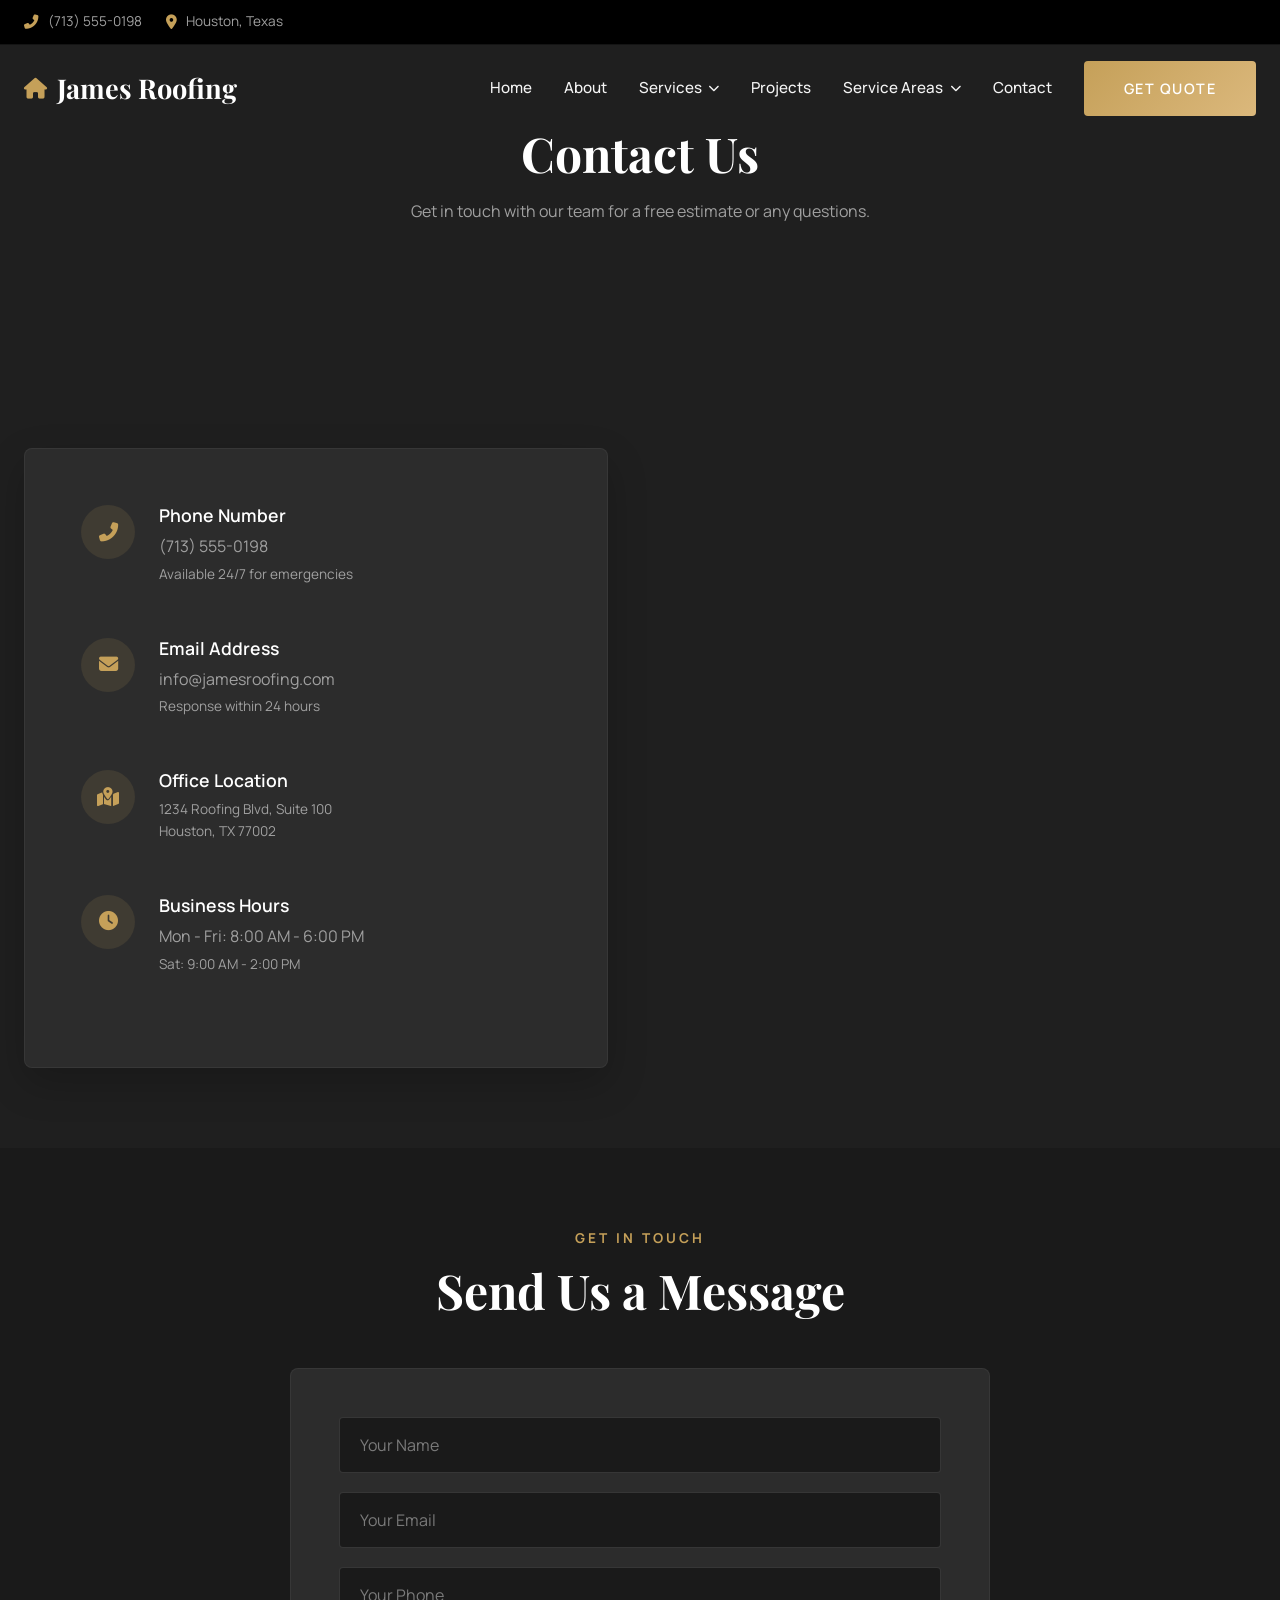
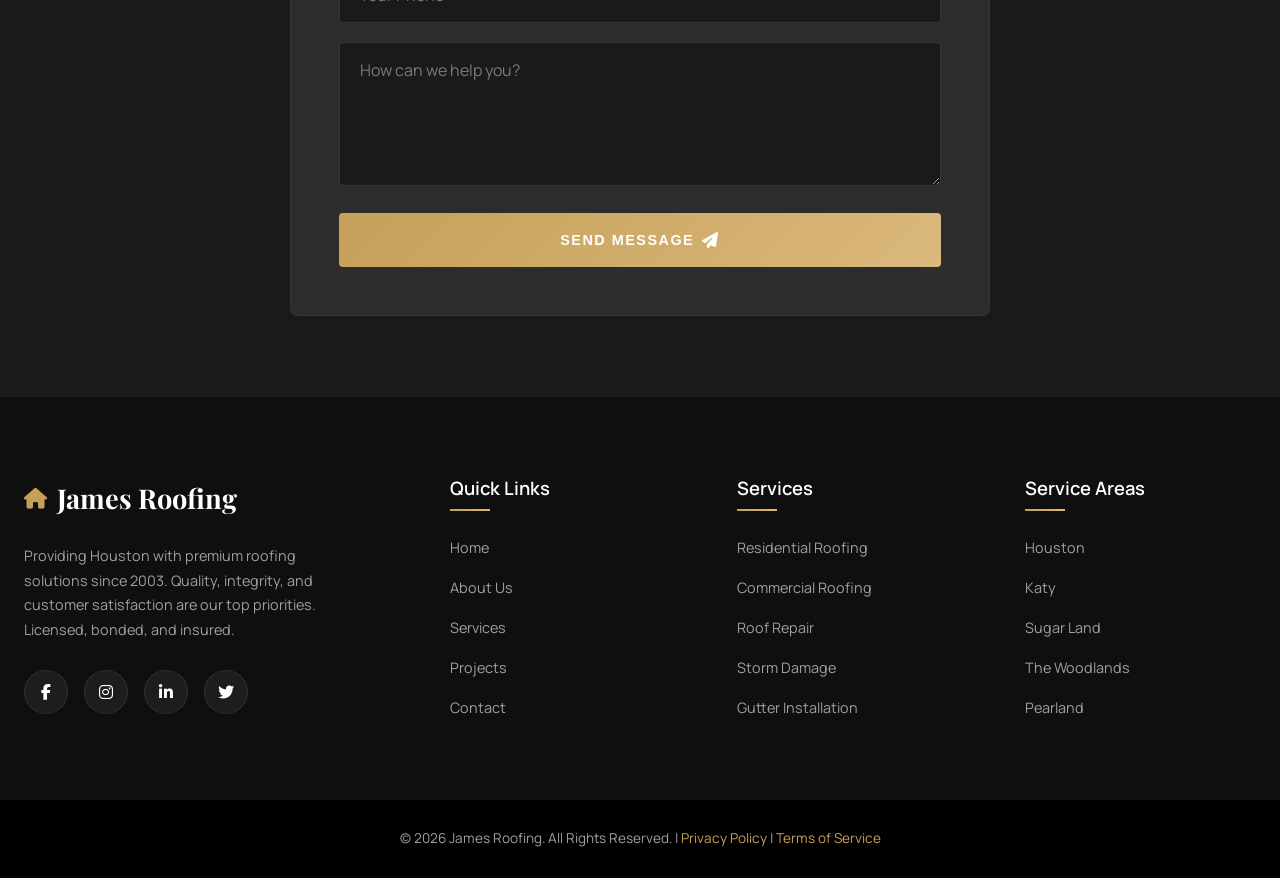
<file: contact.html>
<!DOCTYPE html>
<html lang="en">
<head>
<meta charset="UTF-8">
<meta name="viewport" content="width=device-width, initial-scale=1.0, maximum-scale=5.0">
<meta name="theme-color" content="#1a1a1a">

<title>Contact Us - James Roofing | Houston Roofing Company</title>
<meta name="description" content="Contact James Roofing for a free estimate or to schedule a roof inspection. Phone, email, or visit our Houston office.">

<!-- Preconnect for Performance -->
<link rel="preconnect" href="https://fonts.googleapis.com">
<link rel="preconnect" href="https://fonts.gstatic.com" crossorigin>
<link rel="preconnect" href="https://cdnjs.cloudflare.com">

<!-- Fonts -->
<link href="https://fonts.googleapis.com/css2?family=Manrope:wght@300;400;500;600;700;800&family=Playfair+Display:wght@400;600;700&display=swap" rel="stylesheet">

<!-- Icons -->
<link rel="stylesheet" href="https://cdnjs.cloudflare.com/ajax/libs/font-awesome/6.4.0/css/all.min.css">

<!-- Favicon -->
<link rel="icon" type="image/svg+xml" href="image/svg+xml,<svg xmlns='http://www.w3.org/2000/svg' viewBox='0 0 100 100'><text y='.9em' font-size='90'>🏠</text></svg>">

<!-- External CSS -->
<link rel="stylesheet" href="style.css">
</head>
<body class="interior-page">
<!-- Skip Link for Accessibility -->
<a href="#main-content" class="skip-link">Skip to main content</a>

<!-- Top Bar -->
<div class="top-bar" role="banner">
  <div class="container top-bar-content">
    <div class="contact-info">
      <a href="tel:+17135550198" class="contact-item" aria-label="Call us at (713) 555-0198">
        <i class="fas fa-phone-alt"></i>
        <span>(713) 555-0198</span>
      </a>
      <span class="contact-item" aria-label="Located in Houston, Texas">
        <i class="fas fa-map-marker-alt"></i>
        <span>Houston, Texas</span>
      </span>
    </div>
  </div>
</div>

<!-- Navigation -->
<nav class="navbar" id="navbar" role="navigation" aria-label="Main navigation">
  <div class="container nav-container">
    <a href="index.html" class="logo" aria-label="James Roofing home">
      <i class="fas fa-home" aria-hidden="true"></i>
      <span>James Roofing</span>
    </a>
    <button class="mobile-toggle" id="mobile-toggle" aria-label="Toggle menu" aria-expanded="false" aria-controls="nav-menu">
      <i class="fas fa-bars" aria-hidden="true"></i>
    </button>
    <ul class="nav-menu" id="nav-menu">
      <li class="nav-item"><a href="index.html" class="nav-link">Home</a></li>
      <li class="nav-item"><a href="about.html" class="nav-link">About</a></li>
      <li class="nav-item has-dropdown">
        <a href="services.html" class="nav-link" aria-haspopup="true" aria-expanded="false">
          Services <i class="fas fa-chevron-down" aria-hidden="true"></i>
        </a>
        <ul class="dropdown" aria-label="Services submenu">
          <li><a href="services.html">Roof Installation</a></li>
          <li><a href="services.html">Roof Replacement</a></li>
          <li><a href="services.html">Storm Damage</a></li>
          <li><a href="services.html">Commercial Roofing</a></li>
          <li><a href="services.html">Gutter Installation</a></li>
        </ul>
      </li>
      <li class="nav-item"><a href="projects.html" class="nav-link">Projects</a></li>
      <li class="nav-item has-dropdown">
        <a href="servicesarea.html" class="nav-link" aria-haspopup="true" aria-expanded="false">
          Service Areas <i class="fas fa-chevron-down" aria-hidden="true"></i>
        </a>
        <ul class="dropdown" aria-label="Service areas submenu">
          <li><a href="servicesarea.html">Houston</a></li>
          <li><a href="servicesarea.html">Katy</a></li>
          <li><a href="servicesarea.html">Sugar Land</a></li>
          <li><a href="servicesarea.html">The Woodlands</a></li>
          <li><a href="servicesarea.html">Pearland</a></li>
        </ul>
      </li>
      <li class="nav-item"><a href="contact.html" class="nav-link">Contact</a></li>
      <li class="nav-item"><a href="contact.html" class="btn" style="width:100%;">Get Quote</a></li>
    </ul>
  </div>
</nav>

<!-- Main Content -->
<main id="main-content">
  <!-- Page Header -->
  <section class="section-padding" style="background: #1f1f1f; text-align: center;">
    <div class="container">
      <h1 style="font-size: 3rem;">Contact Us</h1>
      <p style="color: var(--text-gray); max-width: 700px; margin: 1rem auto;">Get in touch with our team for a free estimate or any questions.</p>
    </div>
  </section>

  <!-- Contact Info + Map -->
  <section class="section-padding contact">
    <div class="container">
      <div class="contact-wrapper">
        <div class="contact-info-box fade-in">
          <div class="info-item">
            <div class="info-icon"><i class="fas fa-phone-alt"></i></div>
            <div class="info-content">
              <h4>Phone Number</h4>
              <p><a href="tel:+17135550198">(713) 555-0198</a></p>
              <p>Available 24/7 for emergencies</p>
            </div>
          </div>
          <div class="info-item">
            <div class="info-icon"><i class="fas fa-envelope"></i></div>
            <div class="info-content">
              <h4>Email Address</h4>
              <p><a href="mailto:info@jamesroofing.com">info@jamesroofing.com</a></p>
              <p>Response within 24 hours</p>
            </div>
          </div>
          <div class="info-item">
            <div class="info-icon"><i class="fas fa-map-marked-alt"></i></div>
            <div class="info-content">
              <h4>Office Location</h4>
              <p>1234 Roofing Blvd, Suite 100<br>Houston, TX 77002</p>
            </div>
          </div>
          <div class="info-item">
            <div class="info-icon"><i class="fas fa-clock"></i></div>
            <div class="info-content">
              <h4>Business Hours</h4>
              <p>Mon - Fri: 8:00 AM - 6:00 PM</p>
              <p>Sat: 9:00 AM - 2:00 PM</p>
            </div>
          </div>
        </div>

        <!-- Google Map Embed (placeholder) -->
        <div class="fade-in" style="border-radius: var(--border-radius-lg); overflow: hidden; height: 100%; min-height: 400px;">
          <iframe src="https://www.google.com/maps/embed?pb=!1m18!1m12!1m3!1d3464.782417673043!2d-95.3698!3d29.7604!2m3!1f0!2f0!3f0!3m2!1i1024!2i768!4f13.1!3m3!1m2!1s0x8640bf8f5d1f2f0b%3A0x1f2f2f2f2f2f2f!2sHouston%2C%20TX!5e0!3m2!1sen!2sus!4v1631234567890!5m2!1sen!2sus" width="100%" height="100%" style="border:0;" allowfullscreen="" loading="lazy"></iframe>
        </div>
      </div>
    </div>
  </section>

  <!-- Contact Form Section -->
  <section class="section-padding" style="background-color: var(--primary-dark);">
    <div class="container">
      <div class="text-center fade-in">
        <span class="section-subtitle">Get In Touch</span>
        <h2>Send Us a Message</h2>
      </div>
      <div style="max-width: 700px; margin: 3rem auto 0;">
        <form id="contact-form" class="fade-in" style="background: var(--primary-charcoal); padding: 3rem; border-radius: var(--border-radius-lg); border: 1px solid rgba(255,255,255,0.05);">
          <div class="form-group">
            <label for="contact-name" class="visually-hidden">Your Name</label>
            <input type="text" id="contact-name" class="form-control" placeholder="Your Name" name="name" required autocomplete="name">
          </div>
          <div class="form-group">
            <label for="contact-email" class="visually-hidden">Your Email</label>
            <input type="email" id="contact-email" class="form-control" placeholder="Your Email" name="email" required autocomplete="email">
          </div>
          <div class="form-group">
            <label for="contact-phone" class="visually-hidden">Your Phone</label>
            <input type="tel" id="contact-phone" class="form-control" placeholder="Your Phone" name="phone" autocomplete="tel">
          </div>
          <div class="form-group">
            <label for="contact-message" class="visually-hidden">Message</label>
            <textarea id="contact-message" class="form-control" placeholder="How can we help you?" name="message" rows="5" required></textarea>
          </div>
          <button type="submit" class="btn" style="width:100%;">
            <span>Send Message</span>
            <i class="fas fa-paper-plane" aria-hidden="true"></i>
          </button>
        </form>
      </div>
    </div>
  </section>
</main>

<!-- Footer -->
<footer role="contentinfo">
  <div class="container">
    <div class="footer-grid">
      <div class="footer-brand">
        <a href="index.html" class="logo" aria-label="James Roofing home">
          <i class="fas fa-home" aria-hidden="true"></i>
          <span>James Roofing</span>
        </a>
        <p>Providing Houston with premium roofing solutions since 2003. Quality, integrity, and customer satisfaction are our top priorities. Licensed, bonded, and insured.</p>
        <div class="social-links">
          <a href="https://facebook.com/jamesroofing" class="social-icon" aria-label="Follow us on Facebook" rel="noopener noreferrer" target="_blank">
            <i class="fab fa-facebook-f" aria-hidden="true"></i>
          </a>
          <a href="https://instagram.com/jamesroofing" class="social-icon" aria-label="Follow us on Instagram" rel="noopener noreferrer" target="_blank">
            <i class="fab fa-instagram" aria-hidden="true"></i>
          </a>
          <a href="https://linkedin.com/company/jamesroofing" class="social-icon" aria-label="Follow us on LinkedIn" rel="noopener noreferrer" target="_blank">
            <i class="fab fa-linkedin-in" aria-hidden="true"></i>
          </a>
          <a href="https://twitter.com/jamesroofing" class="social-icon" aria-label="Follow us on Twitter" rel="noopener noreferrer" target="_blank">
            <i class="fab fa-twitter" aria-hidden="true"></i>
          </a>
        </div>
      </div>
      <div class="footer-col">
        <h4>Quick Links</h4>
        <ul class="footer-links">
          <li><a href="index.html">Home</a></li>
          <li><a href="about.html">About Us</a></li>
          <li><a href="services.html">Services</a></li>
          <li><a href="projects.html">Projects</a></li>
          <li><a href="contact.html">Contact</a></li>
        </ul>
      </div>
      <div class="footer-col">
        <h4>Services</h4>
        <ul class="footer-links">
          <li><a href="services.html">Residential Roofing</a></li>
          <li><a href="services.html">Commercial Roofing</a></li>
          <li><a href="services.html">Roof Repair</a></li>
          <li><a href="services.html">Storm Damage</a></li>
          <li><a href="services.html">Gutter Installation</a></li>
        </ul>
      </div>
      <div class="footer-col">
        <h4>Service Areas</h4>
        <ul class="footer-links">
          <li><a href="servicesarea.html">Houston</a></li>
          <li><a href="servicesarea.html">Katy</a></li>
          <li><a href="servicesarea.html">Sugar Land</a></li>
          <li><a href="servicesarea.html">The Woodlands</a></li>
          <li><a href="servicesarea.html">Pearland</a></li>
        </ul>
      </div>
    </div>
  </div>
  <div class="footer-bottom">
    <div class="container">
      <p>&copy; 2026 James Roofing. All Rights Reserved. | <a href="#">Privacy Policy</a> | <a href="#">Terms of Service</a></p>
    </div>
  </div>
</footer>

<!-- Back to Top Button -->
<button class="back-to-top" id="backToTop" aria-label="Back to top">
  <i class="fas fa-chevron-up" aria-hidden="true"></i>
</button>

<!-- External JS -->
<script src="script.js"></script>
</body>
</html>
</file>
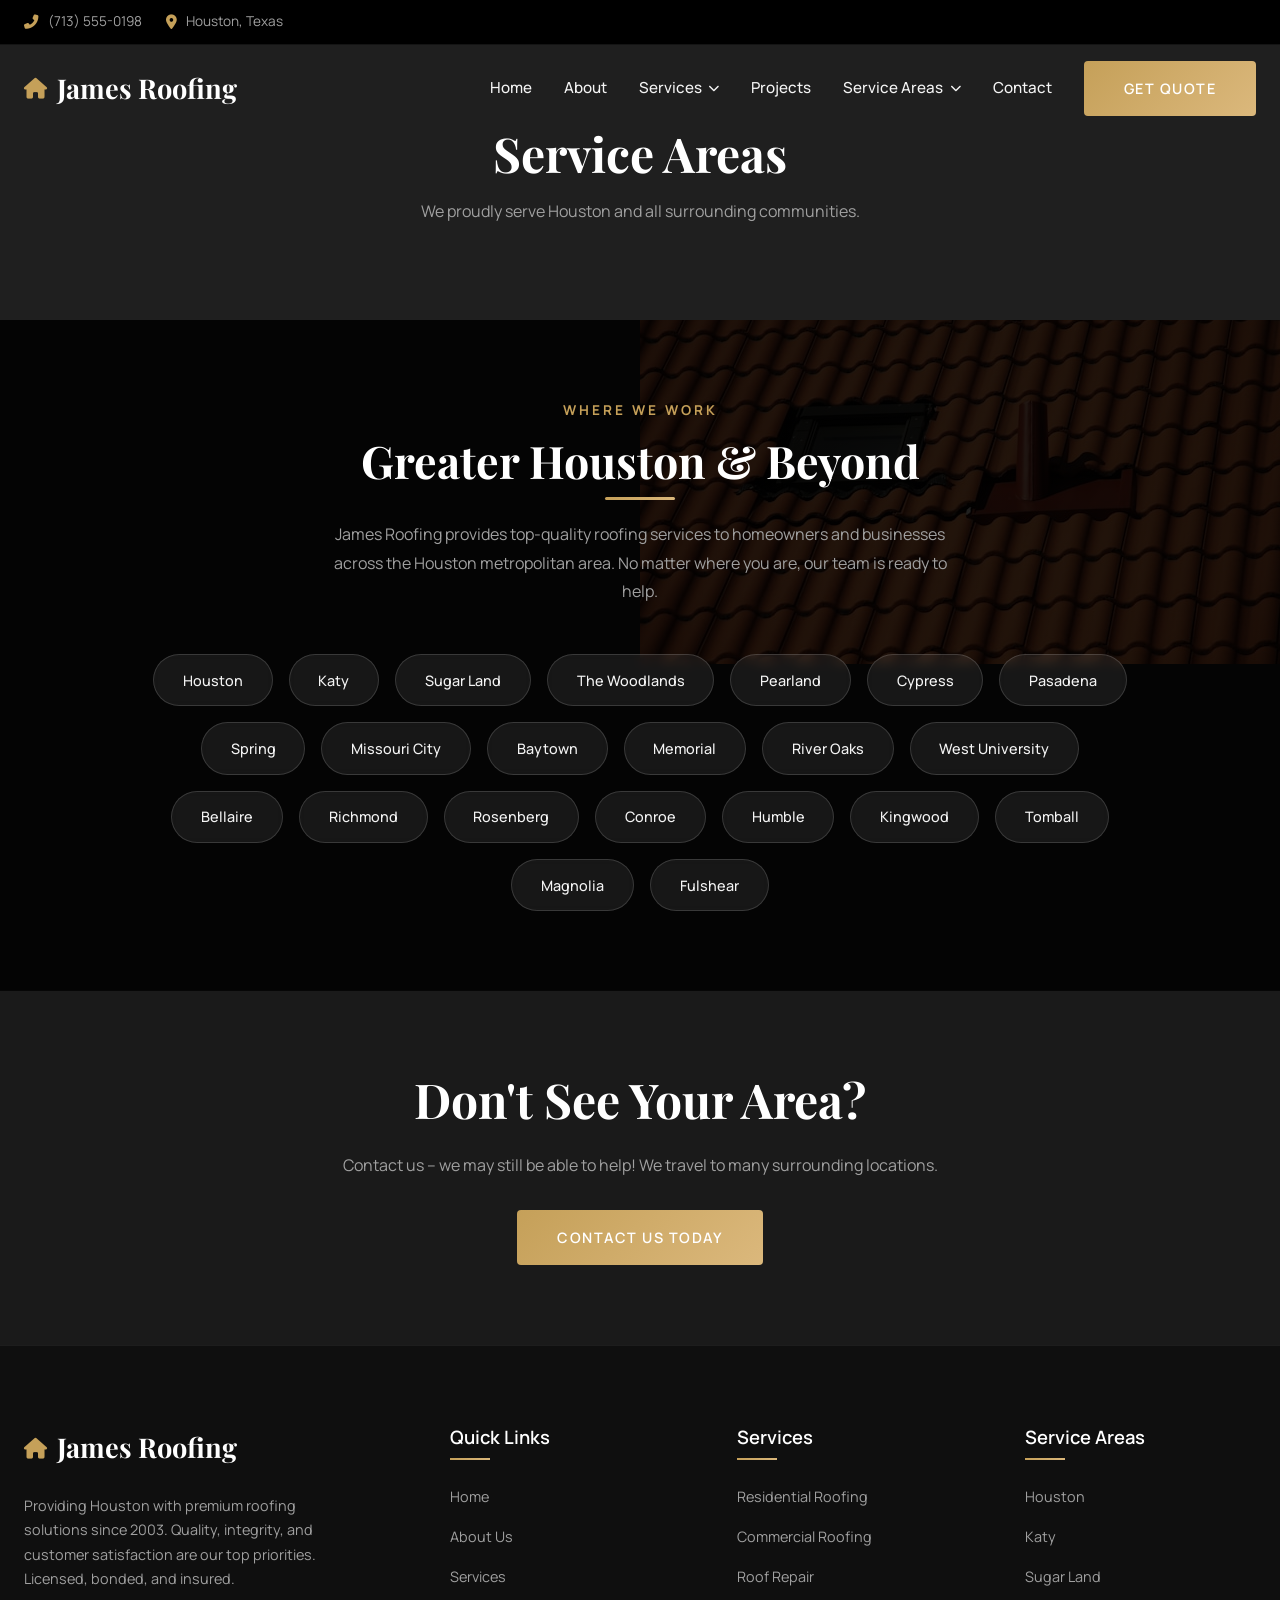
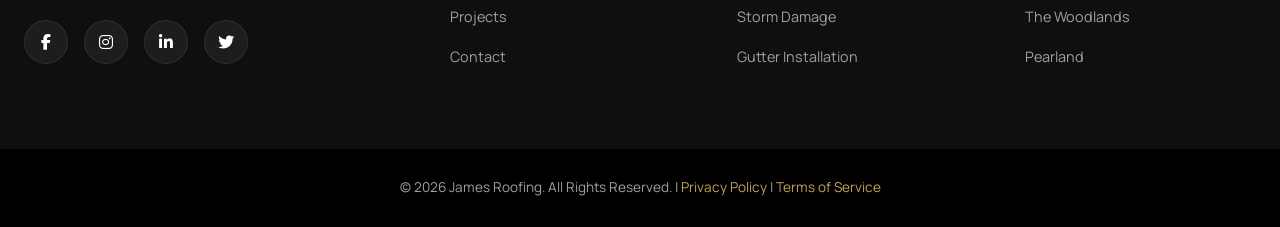
<file: servicesarea.html>
<!DOCTYPE html>
<html lang="en">
<head>
<meta charset="UTF-8">
<meta name="viewport" content="width=device-width, initial-scale=1.0, maximum-scale=5.0">
<meta name="theme-color" content="#1a1a1a">

<title>Service Areas - James Roofing | Houston & Surrounding</title>
<meta name="description" content="James Roofing serves Houston, Katy, Sugar Land, The Woodlands, Pearland, and all surrounding areas. Contact us for a free quote.">

<!-- Preconnect for Performance -->
<link rel="preconnect" href="https://fonts.googleapis.com">
<link rel="preconnect" href="https://fonts.gstatic.com" crossorigin>
<link rel="preconnect" href="https://cdnjs.cloudflare.com">

<!-- Fonts -->
<link href="https://fonts.googleapis.com/css2?family=Manrope:wght@300;400;500;600;700;800&family=Playfair+Display:wght@400;600;700&display=swap" rel="stylesheet">

<!-- Icons -->
<link rel="stylesheet" href="https://cdnjs.cloudflare.com/ajax/libs/font-awesome/6.4.0/css/all.min.css">

<!-- Favicon -->
<link rel="icon" type="image/svg+xml" href="image/svg+xml,<svg xmlns='http://www.w3.org/2000/svg' viewBox='0 0 100 100'><text y='.9em' font-size='90'>🏠</text></svg>">

<!-- External CSS -->
<link rel="stylesheet" href="style.css">
</head>
<body class="interior-page">
<!-- Skip Link for Accessibility -->
<a href="#main-content" class="skip-link">Skip to main content</a>

<!-- Top Bar -->
<div class="top-bar" role="banner">
  <div class="container top-bar-content">
    <div class="contact-info">
      <a href="tel:+17135550198" class="contact-item" aria-label="Call us at (713) 555-0198">
        <i class="fas fa-phone-alt"></i>
        <span>(713) 555-0198</span>
      </a>
      <span class="contact-item" aria-label="Located in Houston, Texas">
        <i class="fas fa-map-marker-alt"></i>
        <span>Houston, Texas</span>
      </span>
    </div>
  </div>
</div>

<!-- Navigation -->
<nav class="navbar" id="navbar" role="navigation" aria-label="Main navigation">
  <div class="container nav-container">
    <a href="index.html" class="logo" aria-label="James Roofing home">
      <i class="fas fa-home" aria-hidden="true"></i>
      <span>James Roofing</span>
    </a>
    <button class="mobile-toggle" id="mobile-toggle" aria-label="Toggle menu" aria-expanded="false" aria-controls="nav-menu">
      <i class="fas fa-bars" aria-hidden="true"></i>
    </button>
    <ul class="nav-menu" id="nav-menu">
      <li class="nav-item"><a href="index.html" class="nav-link">Home</a></li>
      <li class="nav-item"><a href="about.html" class="nav-link">About</a></li>
      <li class="nav-item has-dropdown">
        <a href="services.html" class="nav-link" aria-haspopup="true" aria-expanded="false">
          Services <i class="fas fa-chevron-down" aria-hidden="true"></i>
        </a>
        <ul class="dropdown" aria-label="Services submenu">
          <li><a href="services.html">Roof Installation</a></li>
          <li><a href="services.html">Roof Replacement</a></li>
          <li><a href="services.html">Storm Damage</a></li>
          <li><a href="services.html">Commercial Roofing</a></li>
          <li><a href="services.html">Gutter Installation</a></li>
        </ul>
      </li>
      <li class="nav-item"><a href="projects.html" class="nav-link">Projects</a></li>
      <li class="nav-item has-dropdown">
        <a href="servicesarea.html" class="nav-link" aria-haspopup="true" aria-expanded="false">
          Service Areas <i class="fas fa-chevron-down" aria-hidden="true"></i>
        </a>
        <ul class="dropdown" aria-label="Service areas submenu">
          <li><a href="servicesarea.html">Houston</a></li>
          <li><a href="servicesarea.html">Katy</a></li>
          <li><a href="servicesarea.html">Sugar Land</a></li>
          <li><a href="servicesarea.html">The Woodlands</a></li>
          <li><a href="servicesarea.html">Pearland</a></li>
        </ul>
      </li>
      <li class="nav-item"><a href="contact.html" class="nav-link">Contact</a></li>
      <li class="nav-item"><a href="contact.html" class="btn" style="width:100%;">Get Quote</a></li>
    </ul>
  </div>
</nav>

<!-- Main Content -->
<main id="main-content">
  <!-- Page Header -->
  <section class="section-padding" style="background: #1f1f1f; text-align: center;">
    <div class="container">
      <h1 style="font-size: 3rem;">Service Areas</h1>
      <p style="color: var(--text-gray); max-width: 700px; margin: 1rem auto;">We proudly serve Houston and all surrounding communities.</p>
    </div>
  </section>

  <!-- Service Areas List -->
  <section class="section-padding service-areas" style="background-attachment: scroll; min-height: auto;">
    <div class="container">
      <span class="section-subtitle">Where We Work</span>
      <h2 class="section-title">Greater Houston & Beyond</h2>
      <p>James Roofing provides top-quality roofing services to homeowners and businesses across the Houston metropolitan area. No matter where you are, our team is ready to help.</p>
      <div class="areas-list" style="margin-top: 3rem;">
        <span class="area-tag">Houston</span>
        <span class="area-tag">Katy</span>
        <span class="area-tag">Sugar Land</span>
        <span class="area-tag">The Woodlands</span>
        <span class="area-tag">Pearland</span>
        <span class="area-tag">Cypress</span>
        <span class="area-tag">Pasadena</span>
        <span class="area-tag">Spring</span>
        <span class="area-tag">Missouri City</span>
        <span class="area-tag">Baytown</span>
        <span class="area-tag">Memorial</span>
        <span class="area-tag">River Oaks</span>
        <span class="area-tag">West University</span>
        <span class="area-tag">Bellaire</span>
        <span class="area-tag">Richmond</span>
        <span class="area-tag">Rosenberg</span>
        <span class="area-tag">Conroe</span>
        <span class="area-tag">Humble</span>
        <span class="area-tag">Kingwood</span>
        <span class="area-tag">Tomball</span>
        <span class="area-tag">Magnolia</span>
        <span class="area-tag">Fulshear</span>
      </div>
    </div>
  </section>

  <!-- Call To Action -->
  <section class="section-padding" style="background: linear-gradient(rgba(0,0,0,0.8), rgba(0,0,0,0.8)), url('https://image.qwenlm.ai/public_source/7423918e-c2a2-4cd5-b5b4-d2e84bffdbc9/13258f295-4622-48ad-b2ba-955dfa5f5df7.png'); background-size: cover; background-attachment: fixed; text-align: center;">
    <div class="container">
      <h2 style="color: var(--white); margin-bottom: 1.5rem;">Don't See Your Area?</h2>
      <p style="color: var(--text-gray); max-width: 600px; margin: 0 auto 2rem;">Contact us – we may still be able to help! We travel to many surrounding locations.</p>
      <a href="contact.html" class="btn">Contact Us Today</a>
    </div>
  </section>
</main>

<!-- Footer -->
<footer role="contentinfo">
  <div class="container">
    <div class="footer-grid">
      <div class="footer-brand">
        <a href="index.html" class="logo" aria-label="James Roofing home">
          <i class="fas fa-home" aria-hidden="true"></i>
          <span>James Roofing</span>
        </a>
        <p>Providing Houston with premium roofing solutions since 2003. Quality, integrity, and customer satisfaction are our top priorities. Licensed, bonded, and insured.</p>
        <div class="social-links">
          <a href="https://facebook.com/jamesroofing" class="social-icon" aria-label="Follow us on Facebook" rel="noopener noreferrer" target="_blank">
            <i class="fab fa-facebook-f" aria-hidden="true"></i>
          </a>
          <a href="https://instagram.com/jamesroofing" class="social-icon" aria-label="Follow us on Instagram" rel="noopener noreferrer" target="_blank">
            <i class="fab fa-instagram" aria-hidden="true"></i>
          </a>
          <a href="https://linkedin.com/company/jamesroofing" class="social-icon" aria-label="Follow us on LinkedIn" rel="noopener noreferrer" target="_blank">
            <i class="fab fa-linkedin-in" aria-hidden="true"></i>
          </a>
          <a href="https://twitter.com/jamesroofing" class="social-icon" aria-label="Follow us on Twitter" rel="noopener noreferrer" target="_blank">
            <i class="fab fa-twitter" aria-hidden="true"></i>
          </a>
        </div>
      </div>
      <div class="footer-col">
        <h4>Quick Links</h4>
        <ul class="footer-links">
          <li><a href="index.html">Home</a></li>
          <li><a href="about.html">About Us</a></li>
          <li><a href="services.html">Services</a></li>
          <li><a href="projects.html">Projects</a></li>
          <li><a href="contact.html">Contact</a></li>
        </ul>
      </div>
      <div class="footer-col">
        <h4>Services</h4>
        <ul class="footer-links">
          <li><a href="services.html">Residential Roofing</a></li>
          <li><a href="services.html">Commercial Roofing</a></li>
          <li><a href="services.html">Roof Repair</a></li>
          <li><a href="services.html">Storm Damage</a></li>
          <li><a href="services.html">Gutter Installation</a></li>
        </ul>
      </div>
      <div class="footer-col">
        <h4>Service Areas</h4>
        <ul class="footer-links">
          <li><a href="servicesarea.html">Houston</a></li>
          <li><a href="servicesarea.html">Katy</a></li>
          <li><a href="servicesarea.html">Sugar Land</a></li>
          <li><a href="servicesarea.html">The Woodlands</a></li>
          <li><a href="servicesarea.html">Pearland</a></li>
        </ul>
      </div>
    </div>
  </div>
  <div class="footer-bottom">
    <div class="container">
      <p>&copy; 2026 James Roofing. All Rights Reserved. | <a href="#">Privacy Policy</a> | <a href="#">Terms of Service</a></p>
    </div>
  </div>
</footer>

<!-- Back to Top Button -->
<button class="back-to-top" id="backToTop" aria-label="Back to top">
  <i class="fas fa-chevron-up" aria-hidden="true"></i>
</button>

<!-- External JS -->
<script src="script.js"></script>
</body>
</html>
</file>
<file: style.css>
/* --- CSS VARIABLES & RESET --- */
:root {
  --primary-dark: #1a1a1a;
  --primary-charcoal: #2c2c2c;
  --primary-light: #3a3a3a;
  --accent-gold: #c5a059;
  --accent-gold-hover: #b08d4b;
  --accent-gold-light: #dbb87c;
  --text-light: #f4f4f4;
  --text-gray: #a0a0a0;
  --text-muted: #7a7a7a;
  --white: #ffffff;
  --glass-bg: rgba(255, 255, 255, 0.05);
  --glass-border: rgba(255, 255, 255, 0.1);
  --glass-blur: 12px;
  --shadow-soft: 0 10px 30px rgba(0, 0, 0, 0.1);
  --shadow-medium: 0 15px 40px rgba(0, 0, 0, 0.2);
  --shadow-hover: 0 25px 50px rgba(0, 0, 0, 0.3);
  --shadow-gold: 0 15px 30px rgba(197, 160, 89, 0.4);
  --transition: all 0.4s cubic-bezier(0.165, 0.84, 0.44, 1);
  --transition-fast: all 0.2s ease;
  --gradient-gold: linear-gradient(135deg, var(--accent-gold) 0%, var(--accent-gold-light) 100%);
  --gradient-dark: linear-gradient(180deg, rgba(0,0,0,0.8) 0%, rgba(0,0,0,0.4) 100%);
  --navbar-height: 80px;
  --navbar-height-scrolled: 65px;
  --top-bar-height: 45px;
  --container-max: 1280px;
  --border-radius: 4px;
  --border-radius-lg: 8px;
}

/* --- RESET & BASE --- */
*, *::before, *::after {
  margin: 0;
  padding: 0;
  box-sizing: border-box;
}

html {
  scroll-behavior: smooth;
  font-size: 16px;
  -webkit-text-size-adjust: 100%;
}

body {
  font-family: 'Manrope', sans-serif;
  background-color: var(--primary-dark);
  color: var(--text-light);
  line-height: 1.6;
  overflow-x: hidden;
  -webkit-font-smoothing: antialiased;
  -moz-osx-font-smoothing: grayscale;
}

/* --- ACCESSIBILITY --- */
:focus-visible {
  outline: 3px solid var(--accent-gold);
  outline-offset: 4px;
}

.skip-link {
  position: absolute;
  top: -100%;
  left: 50%;
  transform: translateX(-50%);
  background: var(--accent-gold);
  color: var(--white);
  padding: 1rem 2rem;
  z-index: 10000;
  transition: top 0.3s;
}

.skip-link:focus {
  top: 0;
}

/* --- TYPOGRAPHY --- */
h1, h2, h3, h4, h5, h6 {
  font-family: 'Playfair Display', serif;
  color: var(--white);
  font-weight: 700;
  line-height: 1.2;
  text-rendering: optimizeLegibility;
}

h1 { font-size: clamp(2.5rem, 6vw, 4rem); }
h2 { font-size: clamp(2rem, 5vw, 3rem); }
h3 { font-size: clamp(1.5rem, 4vw, 2rem); }
h4 { font-size: clamp(1.2rem, 3vw, 1.5rem); }

a {
  text-decoration: none;
  color: inherit;
  transition: var(--transition);
}

ul { list-style: none; }

img {
  max-width: 100%;
  display: block;
  height: auto;
  object-fit: cover;
}

/* --- UTILITIES --- */
.container {
  max-width: var(--container-max);
  margin: 0 auto;
  padding: 0 1.5rem;
  width: 100%;
}

.section-padding {
  padding: 5rem 0;
}

.text-center { text-align: center; }
.text-accent { color: var(--accent-gold); }

/* --- BUTTONS --- */
.btn {
  display: inline-flex;
  align-items: center;
  justify-content: center;
  padding: 1rem 2.5rem;
  background: var(--gradient-gold);
  color: var(--white);
  font-weight: 600;
  text-transform: uppercase;
  letter-spacing: 1.5px;
  border: none;
  cursor: pointer;
  transition: var(--transition);
  font-size: 0.9rem;
  min-height: 54px;
  border-radius: var(--border-radius);
  position: relative;
  overflow: hidden;
  z-index: 1;
  gap: 0.5rem;
}

.btn::before {
  content: '';
  position: absolute;
  top: 0;
  left: -100%;
  width: 100%;
  height: 100%;
  background: linear-gradient(90deg, transparent, rgba(255,255,255,0.25), transparent);
  transition: left 0.6s;
  z-index: -1;
}

.btn:hover {
  transform: translateY(-3px);
  box-shadow: var(--shadow-gold);
  background: linear-gradient(135deg, var(--accent-gold-hover) 0%, var(--accent-gold) 100%);
}

.btn:hover::before { left: 100%; }

.btn:active { transform: translateY(-1px); }

.btn-outline {
  background: transparent;
  border: 2px solid var(--white);
  position: relative;
  overflow: hidden;
  z-index: 1;
}

.btn-outline::before {
  content: '';
  position: absolute;
  top: 0;
  left: -100%;
  width: 100%;
  height: 100%;
  background: var(--white);
  transition: left 0.4s;
  z-index: -1;
}

.btn-outline:hover {
  color: var(--primary-dark);
  border-color: var(--white);
}

.btn-outline:hover::before { left: 0; }

.btn i { font-size: 1rem; }

/* --- SECTION TITLES --- */
.section-title {
  font-size: clamp(2rem, 5vw, 2.8rem);
  margin-bottom: 1rem;
  position: relative;
  display: inline-block;
}

.section-title::after {
  content: '';
  position: absolute;
  bottom: -12px;
  left: 50%;
  transform: translateX(-50%);
  width: 70px;
  height: 3px;
  background: var(--gradient-gold);
  border-radius: 2px;
}

.section-subtitle {
  color: var(--accent-gold);
  text-transform: uppercase;
  letter-spacing: 3px;
  font-size: 0.85rem;
  font-weight: 700;
  margin-bottom: 0.75rem;
  display: block;
}

/* --- TOP BAR --- */
.top-bar {
  background-color: #000;
  padding: 0.7rem 0;
  font-size: 0.85rem;
  border-bottom: 1px solid rgba(255,255,255,0.08);
  position: relative;
  z-index: 1002;
}

.top-bar-content {
  display: flex;
  justify-content: space-between;
  align-items: center;
  gap: 1rem;
  flex-wrap: wrap;
}

.contact-info {
  display: flex;
  gap: 1.5rem;
  align-items: center;
  flex-wrap: wrap;
}

.contact-item {
  display: flex;
  align-items: center;
  gap: 0.6rem;
  color: var(--text-gray);
  white-space: nowrap;
  transition: color 0.3s;
  font-size: 0.85rem;
}

.contact-item:hover { color: var(--accent-gold); }
.contact-item i { color: var(--accent-gold); font-size: 0.9rem; }

/* --- NAVIGATION --- */
.navbar {
  position: absolute;
  top: var(--top-bar-height);
  left: 0;
  width: 100%;
  z-index: 1000;
  padding: 1rem 0;
  transition: var(--transition);
  background: transparent;
}

.navbar.scrolled {
  position: fixed;
  top: 0;
  background: rgba(26, 26, 26, 0.98);
  backdrop-filter: blur(15px);
  -webkit-backdrop-filter: blur(15px);
  padding: 0.7rem 0;
  box-shadow: 0 5px 30px rgba(0,0,0,0.4);
  animation: slideDown 0.4s cubic-bezier(0.165, 0.84, 0.44, 1);
}

@keyframes slideDown {
  from { transform: translateY(-100%); opacity: 0; }
  to { transform: translateY(0); opacity: 1; }
}

.nav-container {
  display: flex;
  justify-content: space-between;
  align-items: center;
}

.logo {
  font-family: 'Playfair Display', serif;
  font-size: clamp(1.4rem, 4vw, 1.7rem);
  font-weight: 700;
  color: var(--white);
  display: flex;
  align-items: center;
  gap: 0.6rem;
  z-index: 1001;
  transition: var(--transition);
}

.logo:hover { color: var(--accent-gold); }
.logo i { color: var(--accent-gold); font-size: 1.3rem; }

.nav-menu {
  display: flex;
  gap: 2rem;
  align-items: center;
}

.nav-item { position: relative; }

.nav-link {
  font-size: 0.95rem;
  font-weight: 500;
  color: var(--text-light);
  position: relative;
  padding: 0.5rem 0;
  cursor: pointer;
  display: flex;
  align-items: center;
  gap: 0.4rem;
  transition: var(--transition-fast);
}

.nav-link::after {
  content: '';
  position: absolute;
  bottom: 0;
  left: 0;
  width: 0;
  height: 2px;
  background: var(--gradient-gold);
  transition: var(--transition);
}

.nav-link:hover, .nav-link:focus-visible { color: var(--accent-gold); }
.nav-link:hover::after, .nav-link:focus-visible::after { width: 100%; }
.nav-link i { font-size: 0.7rem; transition: var(--transition); }
.nav-item:hover .nav-link i { transform: rotate(180deg); }

/* Dropdown Desktop */
.dropdown {
  position: absolute;
  top: 100%;
  left: 0;
  background: var(--primary-charcoal);
  min-width: 230px;
  padding: 0.75rem 0;
  border-top: 3px solid var(--accent-gold);
  opacity: 0;
  visibility: hidden;
  transform: translateY(15px);
  transition: var(--transition);
  box-shadow: var(--shadow-medium);
  z-index: 1000;
  border-radius: 0 0 var(--border-radius) var(--border-radius);
}

.nav-item:hover .dropdown,
.nav-item:focus-within .dropdown {
  opacity: 1;
  visibility: visible;
  transform: translateY(0);
}

.dropdown li a {
  display: block;
  padding: 0.85rem 1.5rem;
  color: var(--text-gray);
  font-size: 0.9rem;
  transition: 0.3s;
  position: relative;
}

.dropdown li a::before {
  content: '›';
  position: absolute;
  left: 1rem;
  opacity: 0;
  transition: 0.3s;
  color: var(--accent-gold);
}

.dropdown li a:hover,
.dropdown li a:focus-visible {
  background: rgba(197, 160, 89, 0.1);
  color: var(--accent-gold);
  padding-left: 2.2rem;
  outline: none;
}

.dropdown li a:hover::before,
.dropdown li a:focus-visible::before { opacity: 1; left: 0; }

.mobile-toggle {
  display: none;
  font-size: 1.5rem;
  color: var(--white);
  cursor: pointer;
  z-index: 1001;
  padding: 10px;
  background: transparent;
  border: none;
  transition: var(--transition-fast);
}

.mobile-toggle:hover { color: var(--accent-gold); }

/* --- HERO SECTION --- */
.hero {
  min-height: 100vh;
  background: linear-gradient(rgba(0,0,0,0.65), rgba(0,0,0,0.5)), url('https://image.qwenlm.ai/public_source/7423918e-c2a2-4cd5-b5b4-d2e84bffdbc9/13258f295-4622-48ad-b2ba-955dfa5f5df7.png');
  background-size: cover;
  background-position: center;
  background-attachment: fixed;
  display: flex;
  align-items: center;
  position: relative;
  overflow: hidden;
}

.hero::before {
  content: '';
  position: absolute;
  top: 0;
  left: 0;
  width: 100%;
  height: 100%;
  background: radial-gradient(circle at 30% 40%, rgba(197, 160, 89, 0.15) 0%, transparent 60%);
  pointer-events: none;
}

.hero::after {
  content: '';
  position: absolute;
  bottom: 0;
  left: 0;
  width: 100%;
  height: 150px;
  background: linear-gradient(to top, var(--primary-dark), transparent);
  pointer-events: none;
}

.hero-content {
  display: grid;
  grid-template-columns: 1.1fr 0.9fr;
  gap: 4rem;
  align-items: center;
  width: 100%;
  padding: clamp(10rem, 25vh, 16rem) 0 5rem 0;
  position: relative;
  z-index: 2;
}

.hero-text h1 {
  font-size: clamp(2.3rem, 6vw, 3.8rem);
  line-height: 1.15;
  margin-bottom: 1.5rem;
  text-shadow: 0 2px 10px rgba(0,0,0,0.3);
}

.typing-container {
  color: var(--accent-gold);
  min-height: 1.4em;
  display: inline-block;
  font-family: 'Manrope', sans-serif;
  font-weight: 700;
  text-transform: uppercase;
  letter-spacing: 2px;
  font-size: clamp(0.9rem, 2.5vw, 1.1rem);
}

.cursor {
  display: inline-block;
  width: 3px;
  background-color: var(--accent-gold);
  animation: blink 1s step-end infinite;
  margin-left: 3px;
}

@keyframes blink { 0%, 100% { opacity: 1; } 50% { opacity: 0; } }

.hero-text p {
  font-size: 1.1rem;
  color: var(--text-gray);
  margin-bottom: 2.5rem;
  max-width: 580px;
  line-height: 1.7;
}

.hero-buttons {
  display: flex;
  gap: 1rem;
  flex-wrap: wrap;
}

/* Hero Form */
.hero-form-wrapper {
  background: rgba(255, 255, 255, 0.06);
  backdrop-filter: blur(var(--glass-blur));
  -webkit-backdrop-filter: blur(var(--glass-blur));
  border: 1px solid var(--glass-border);
  padding: 2.5rem;
  border-radius: var(--border-radius-lg);
  box-shadow: var(--shadow-medium);
  width: 100%;
  transition: var(--transition);
}

.hero-form-wrapper:hover {
  box-shadow: 0 35px 70px rgba(197, 160, 89, 0.15);
  border-color: rgba(197, 160, 89, 0.3);
  transform: translateY(-5px);
}

.form-header {
  margin-bottom: 1.75rem;
  text-align: center;
}

.form-header h3 { font-size: 1.6rem; margin-bottom: 0.5rem; }
.form-header p { color: var(--text-gray); font-size: 0.9rem; }

.form-group { margin-bottom: 1.2rem; }

.form-control {
  width: 100%;
  padding: 1rem 1.25rem;
  background: rgba(0,0,0,0.4);
  border: 1px solid rgba(255,255,255,0.12);
  color: var(--white);
  font-family: 'Manrope', sans-serif;
  border-radius: var(--border-radius);
  transition: var(--transition);
  font-size: 1rem;
}

.form-control::placeholder { color: var(--text-muted); }

.form-control:focus {
  outline: none;
  border-color: var(--accent-gold);
  background: rgba(0,0,0,0.55);
  box-shadow: 0 0 0 4px rgba(197, 160, 89, 0.15);
}

textarea.form-control { resize: vertical; min-height: 110px; }

/* --- SERVICES SECTION --- */
.services { background-color: var(--primary-dark); }

.services-grid {
  display: grid;
  grid-template-columns: repeat(auto-fill, minmax(320px, 1fr));
  gap: 2rem;
  margin-top: 3rem;
}

.service-card {
  background: var(--primary-charcoal);
  border-radius: var(--border-radius-lg);
  overflow: hidden;
  transition: var(--transition);
  position: relative;
  display: flex;
  flex-direction: column;
  height: 100%;
  box-shadow: var(--shadow-soft);
  border: 1px solid rgba(255,255,255,0.05);
}

.service-card:hover {
  transform: translateY(-12px);
  box-shadow: var(--shadow-hover);
  border-color: rgba(197, 160, 89, 0.3);
}

.service-img {
  height: 220px;
  overflow: hidden;
  position: relative;
  width: 100%;
}

.service-img::after {
  content: '';
  position: absolute;
  top: 0;
  left: 0;
  width: 100%;
  height: 100%;
  background: linear-gradient(to bottom, transparent 50%, rgba(0,0,0,0.7));
  pointer-events: none;
}

.service-img img {
  width: 100%;
  height: 100%;
  object-fit: cover;
  transition: transform 0.8s cubic-bezier(0.165, 0.84, 0.44, 1);
}

.service-card:hover .service-img img { transform: scale(1.12); }

.service-content {
  padding: 2rem;
  position: relative;
  z-index: 2;
  background: var(--primary-charcoal);
  flex-grow: 1;
  display: flex;
  flex-direction: column;
}

.service-icon {
  position: absolute;
  top: -28px;
  right: 25px;
  width: 56px;
  height: 56px;
  background: var(--gradient-gold);
  display: flex;
  align-items: center;
  justify-content: center;
  border-radius: 50%;
  color: var(--white);
  font-size: 1.3rem;
  box-shadow: 0 8px 20px rgba(197, 160, 89, 0.4);
  transition: var(--transition);
}

.service-card:hover .service-icon {
  transform: rotate(360deg) scale(1.15);
}

.service-card h3 {
  font-size: 1.35rem;
  margin-bottom: 1rem;
  font-family: 'Manrope', sans-serif;
  font-weight: 700;
}

.service-card p {
  color: var(--text-gray);
  font-size: 0.95rem;
  margin-bottom: 1.5rem;
  flex-grow: 1;
  line-height: 1.7;
}

.service-link {
  color: var(--accent-gold);
  font-weight: 600;
  font-size: 0.9rem;
  display: inline-flex;
  align-items: center;
  gap: 0.6rem;
  margin-top: auto;
  transition: var(--transition);
}

.service-link i { transition: transform 0.3s; font-size: 0.85rem; }
.service-link:hover { color: var(--white); }
.service-link:hover i { transform: translateX(8px); }

/* --- ABOUT SECTION --- */
.about {
  background-color: #1f1f1f;
  position: relative;
}

.about-grid {
  display: grid;
  grid-template-columns: 1fr 1fr;
  gap: 5rem;
  align-items: center;
}

.about-text h2 { font-size: clamp(2rem, 5vw, 2.8rem); margin-bottom: 1.5rem; }
.about-text p { color: var(--text-gray); margin-bottom: 1.5rem; line-height: 1.8; }

.stats-grid {
  display: grid;
  grid-template-columns: repeat(2, 1fr);
  gap: 1.5rem;
  margin-top: 2.5rem;
}

.stat-item {
  background: rgba(255,255,255,0.04);
  padding: 1.75rem;
  border-radius: var(--border-radius);
  text-align: center;
  transition: var(--transition);
  border: 1px solid transparent;
}

.stat-item:hover {
  border-color: var(--accent-gold);
  transform: translateY(-6px);
  background: rgba(197, 160, 89, 0.08);
}

.stat-item h4 {
  font-size: 2.5rem;
  color: var(--accent-gold);
  margin-bottom: 0.4rem;
  font-family: 'Playfair Display', serif;
}

.stat-item p { font-size: 0.85rem; text-transform: uppercase; letter-spacing: 1.5px; margin: 0; color: var(--text-gray); }

.about-image {
  position: relative;
}

.about-image img {
  border-radius: var(--border-radius-lg);
  box-shadow: var(--shadow-medium);
  width: 100%;
}

.about-image::before {
  content: '';
  position: absolute;
  top: -25px;
  left: -25px;
  width: 120px;
  height: 120px;
  border-top: 3px solid var(--accent-gold);
  border-left: 3px solid var(--accent-gold);
  z-index: 1;
}

.about-image::after {
  content: '';
  position: absolute;
  bottom: -25px;
  right: -25px;
  width: 120px;
  height: 120px;
  border-bottom: 3px solid var(--accent-gold);
  border-right: 3px solid var(--accent-gold);
  z-index: 1;
}

/* Team Section */
.team-section { margin-top: 5rem; }
.team-section h3 { text-align: center; margin-bottom: 2.5rem; font-size: 2rem; }

.team-grid {
  display: grid;
  grid-template-columns: repeat(auto-fit, minmax(260px, 1fr));
  gap: 2rem;
  margin-top: 2rem;
}

.team-card {
  background: var(--primary-charcoal);
  border-radius: var(--border-radius-lg);
  overflow: hidden;
  text-align: center;
  transition: var(--transition);
  box-shadow: var(--shadow-soft);
  border: 1px solid rgba(255,255,255,0.05);
}

.team-card:hover { transform: translateY(-10px); box-shadow: var(--shadow-hover); border-color: rgba(197, 160, 89, 0.3); }

.team-img {
  height: 320px;
  overflow: hidden;
  width: 100%;
}

.team-img img {
  width: 100%;
  height: 100%;
  object-fit: cover;
  object-position: top center;
  transition: transform 0.6s cubic-bezier(0.165, 0.84, 0.44, 1);
}

.team-card:hover .team-img img { transform: scale(1.08); }

.team-info { padding: 1.75rem; }
.team-info h4 { font-size: 1.25rem; margin-bottom: 0.5rem; font-family: 'Manrope', sans-serif; font-weight: 700; }
.team-info p { color: var(--accent-gold); font-size: 0.9rem; font-weight: 500; }

/* --- PROJECTS SECTION --- */
.projects { background-color: var(--primary-dark); }

.projects-grid {
  display: grid;
  grid-template-columns: repeat(auto-fill, minmax(320px, 1fr));
  gap: 1.5rem;
  margin-top: 3rem;
}

.project-card {
  position: relative;
  height: 300px;
  overflow: hidden;
  border-radius: var(--border-radius-lg);
  cursor: pointer;
  width: 100%;
  box-shadow: var(--shadow-soft);
}

.project-card img {
  width: 100%;
  height: 100%;
  object-fit: cover;
  transition: transform 0.8s cubic-bezier(0.165, 0.84, 0.44, 1);
}

.project-overlay {
  position: absolute;
  top: 0;
  left: 0;
  width: 100%;
  height: 100%;
  background: linear-gradient(to top, rgba(0,0,0,0.95) 0%, rgba(0,0,0,0.6) 50%, transparent 100%);
  display: flex;
  flex-direction: column;
  justify-content: flex-end;
  align-items: center;
  opacity: 0;
  transition: var(--transition);
  padding: 2rem;
  text-align: center;
}

.project-card:hover .project-overlay,
.project-card:focus-within .project-overlay { opacity: 1; }
.project-card:hover img, .project-card:focus-within img { transform: scale(1.12); }

.project-overlay h3 { font-size: 1.5rem; margin-bottom: 0.5rem; transform: translateY(25px); transition: 0.5s; }
.project-overlay p { color: var(--accent-gold); transform: translateY(25px); transition: 0.5s 0.1s; font-weight: 500; }

.project-card:hover .project-overlay h3,
.project-card:hover .project-overlay p,
.project-card:focus-within .project-overlay h3,
.project-card:focus-within .project-overlay p { transform: translateY(0); }

/* --- SERVICE AREAS --- */
.service-areas {
  background: linear-gradient(rgba(0,0,0,0.85), rgba(0,0,0,0.85)), url('https://image.qwenlm.ai/public_source/7423918e-c2a2-4cd5-b5b4-d2e84bffdbc9/1f603f7dc-a30b-478c-a3bf-8b50e685266d.png');
  background-size: cover;
  background-attachment: fixed;
  background-position: center;
  text-align: center;
}

.service-areas p { color: var(--text-gray); max-width: 650px; margin: 1rem auto; line-height: 1.8; }

.areas-list {
  display: flex;
  flex-wrap: wrap;
  justify-content: center;
  gap: 1rem;
  margin-top: 3rem;
  max-width: 1000px;
  margin-left: auto;
  margin-right: auto;
}

.area-tag {
  background: rgba(255,255,255,0.08);
  backdrop-filter: blur(5px);
  padding: 0.85rem 1.8rem;
  border: 1px solid rgba(255,255,255,0.15);
  border-radius: 50px;
  font-size: 0.9rem;
  transition: var(--transition);
  cursor: default;
  font-weight: 500;
  color: var(--text-light);
}

.area-tag:hover {
  background: var(--gradient-gold);
  border-color: var(--accent-gold);
  color: var(--white);
  transform: scale(1.08) translateY(-3px);
  box-shadow: 0 8px 20px rgba(197, 160, 89, 0.35);
}

/* --- CONTACT SECTION --- */
.contact { background-color: #1f1f1f; }

.contact-wrapper {
  display: grid;
  grid-template-columns: 1fr 1fr;
  gap: 4rem;
  margin-top: 3rem;
}

.contact-info-box {
  background: var(--primary-charcoal);
  padding: 3rem;
  border-radius: var(--border-radius-lg);
  height: 100%;
  box-shadow: var(--shadow-medium);
  border: 1px solid rgba(255,255,255,0.05);
}

.info-item {
  display: flex;
  gap: 1.5rem;
  margin-bottom: 2.25rem;
  align-items: flex-start;
  transition: var(--transition);
  padding: 0.5rem;
  border-radius: var(--border-radius);
}

.info-item:hover {
  transform: translateX(10px);
  background: rgba(197, 160, 89, 0.05);
}

.info-icon {
  width: 54px;
  height: 54px;
  background: rgba(197, 160, 89, 0.12);
  color: var(--accent-gold);
  display: flex;
  align-items: center;
  justify-content: center;
  border-radius: 50%;
  font-size: 1.2rem;
  flex-shrink: 0;
  transition: var(--transition);
}

.info-item:hover .info-icon {
  background: var(--gradient-gold);
  color: var(--white);
  transform: scale(1.1) rotate(10deg);
}

.info-content h4 { font-size: 1.1rem; margin-bottom: 0.5rem; font-family: 'Manrope', sans-serif; font-weight: 600; }
.info-content p { color: var(--text-gray); line-height: 1.6; }
.info-content p:last-child { font-size: 0.85rem; margin-top: 0.25rem; }

.contact-form-wrapper {
  background: var(--primary-charcoal);
  padding: 3rem;
  border-radius: var(--border-radius-lg);
  border: 1px solid rgba(255,255,255,0.05);
}

.contact-form-wrapper h3 { margin-bottom: 1.75rem; font-family: 'Manrope', sans-serif; font-size: 1.5rem; }

/* --- BACK TO TOP BUTTON --- */
.back-to-top {
  position: fixed;
  bottom: 30px;
  right: 30px;
  width: 54px;
  height: 54px;
  background: var(--gradient-gold);
  color: var(--white);
  border-radius: 50%;
  display: flex;
  align-items: center;
  justify-content: center;
  font-size: 1.2rem;
  box-shadow: 0 5px 25px rgba(197,160,89,0.4);
  cursor: pointer;
  transition: var(--transition);
  opacity: 0;
  visibility: hidden;
  z-index: 999;
  border: none;
}

.back-to-top.visible {
  opacity: 1;
  visibility: visible;
}

.back-to-top:hover {
  transform: translateY(-6px);
  box-shadow: 0 12px 35px rgba(197,160,89,0.6);
}

.back-to-top:active { transform: translateY(-2px); }

/* --- FOOTER --- */
footer {
  background-color: #0f0f0f;
  padding-top: 5rem;
  border-top: 1px solid rgba(255,255,255,0.06);
}

.footer-grid {
  display: grid;
  grid-template-columns: 1.6fr 1fr 1fr 1fr;
  gap: 3.5rem;
  margin-bottom: 4rem;
}

.footer-brand p {
  color: var(--text-gray);
  margin-top: 1.5rem;
  font-size: 0.9rem;
  max-width: 320px;
  line-height: 1.7;
}

.footer-col h4 {
  font-size: 1.15rem;
  margin-bottom: 1.5rem;
  font-family: 'Manrope', sans-serif;
  color: var(--white);
  font-weight: 600;
  position: relative;
  padding-bottom: 0.75rem;
}

.footer-col h4::after {
  content: '';
  position: absolute;
  bottom: 0;
  left: 0;
  width: 40px;
  height: 2px;
  background: var(--gradient-gold);
}

.footer-links li { margin-bottom: 0.9rem; }

.footer-links a {
  color: var(--text-gray);
  font-size: 0.9rem;
  position: relative;
  padding-left: 0;
  transition: var(--transition-fast);
  display: inline-block;
}

.footer-links a::before {
  content: '›';
  position: absolute;
  left: -12px;
  opacity: 0;
  transition: 0.3s;
  color: var(--accent-gold);
}

.footer-links a:hover,
.footer-links a:focus-visible {
  color: var(--accent-gold);
  padding-left: 18px;
}

.footer-links a:hover::before,
.footer-links a:focus-visible::before { opacity: 1; left: 0; }

.social-links {
  display: flex;
  gap: 1rem;
  margin-top: 1.75rem;
}

.social-icon {
  width: 44px;
  height: 44px;
  background: rgba(255,255,255,0.06);
  display: flex;
  align-items: center;
  justify-content: center;
  border-radius: 50%;
  color: var(--white);
  transition: var(--transition);
  border: 1px solid rgba(255,255,255,0.08);
}

.social-icon:hover,
.social-icon:focus-visible {
  background: var(--gradient-gold);
  transform: translateY(-4px) scale(1.1);
  border-color: var(--accent-gold);
  outline: none;
}

.footer-bottom {
  background: #000;
  padding: 1.75rem 0;
  text-align: center;
  border-top: 1px solid rgba(255,255,255,0.06);
  font-size: 0.85rem;
  color: var(--text-gray);
}

.footer-bottom a { color: var(--accent-gold); }
.footer-bottom a:hover { text-decoration: underline; }

/* --- RESPONSIVE DESIGN --- */
@media (max-width: 1200px) {
  .container { max-width: 100%; padding: 0 2rem; }
  .footer-grid { gap: 2.5rem; }
}

@media (max-width: 992px) {
  .hero-content {
    grid-template-columns: 1fr;
    text-align: center;
    gap: 3rem;
    padding-top: clamp(12rem, 28vh, 18rem);
  }
  
  .hero-text h1 { font-size: clamp(2.3rem, 8vw, 3.3rem); }
  .hero-text p { margin-left: auto; margin-right: auto; }
  .hero-buttons { justify-content: center; }
  .hero-form-wrapper { max-width: 550px; margin: 0 auto; width: 100%; }
  
  .about-grid, .contact-wrapper { grid-template-columns: 1fr; gap: 3.5rem; }
  .footer-grid { grid-template-columns: repeat(2, 1fr); }
  
  /* Mobile Navigation */
  .mobile-toggle { display: block; }
  
  .nav-menu {
    position: fixed;
    top: 0;
    right: -100%;
    width: min(85%, 380px);
    height: 100vh;
    background: var(--primary-charcoal);
    flex-direction: column;
    align-items: flex-start;
    padding: 6.5rem 2rem 2.5rem;
    transition: right 0.45s cubic-bezier(0.4, 0, 0.2, 1);
    box-shadow: -15px 0 40px rgba(0,0,0,0.5);
    overflow-y: auto;
    z-index: 999;
    display: flex;
    backdrop-filter: blur(15px);
    -webkit-backdrop-filter: blur(15px);
  }
  
  .nav-menu.active { right: 0; }
  .nav-item { width: 100%; margin-bottom: 0.5rem; }
  
  .nav-link {
    font-size: 1.15rem;
    justify-content: space-between;
    width: 100%;
    padding: 0.75rem 0;
  }
  
  .dropdown {
    position: static;
    opacity: 1;
    visibility: visible;
    transform: none;
    box-shadow: none;
    background: rgba(0,0,0,0.25);
    border: none;
    border-left: 3px solid var(--accent-gold);
    padding: 0.5rem 0 0.5rem 1.25rem;
    display: none;
    margin-top: 0.5rem;
    width: 100%;
    border-radius: 0;
  }
  
  .nav-item.active .dropdown { display: block; }
  .dropdown li a { padding: 0.75rem 0; font-size: 0.95rem; }
  .dropdown li a::before { display: none; }
  
  .about-image::before, .about-image::after { display: none; }
}

@media (max-width: 768px) {
  .top-bar { display: none; }
  .navbar { top: 0; }
  .navbar.scrolled { top: 0; }
  
  .hero-content {
    padding-top: clamp(14rem, 32vh, 20rem);
    padding-bottom: 4rem;
  }
  
  .hero-form-wrapper { padding: 2rem 1.5rem; }
  .contact-info-box, .contact-form-wrapper { padding: 2rem 1.5rem; }
  
  .stats-grid { grid-template-columns: repeat(2, 1fr); gap: 1rem; }
  .stat-item { padding: 1.25rem; }
  .stat-item h4 { font-size: 2rem; }
  
  .footer-grid { grid-template-columns: 1fr; gap: 2.5rem; }
  .footer-brand p { max-width: 100%; }
  
  .hero { background-attachment: scroll; }
  .service-areas { background-attachment: scroll; }
  
  .back-to-top { bottom: 20px; right: 20px; width: 48px; height: 48px; }
  
  .section-padding { padding: 4rem 0; }
  
  .services-grid, .projects-grid {
    grid-template-columns: 1fr;
    gap: 1.5rem;
  }
  
  .areas-list { gap: 0.75rem; }
  .area-tag { padding: 0.7rem 1.4rem; font-size: 0.85rem; }
}

@media (max-width: 480px) {
  .container { padding: 0 1.25rem; }
  
  .hero-content {
    padding-top: clamp(16rem, 35vh, 24rem);
    gap: 2.5rem;
  }
  
  .hero-text h1 { font-size: 2rem; line-height: 1.2; }
  .typing-container { font-size: 0.85rem; letter-spacing: 1.5px; }
  
  .hero-form-wrapper { padding: 1.75rem 1.25rem; }
  .form-header h3 { font-size: 1.4rem; }
  
  .section-padding { padding: 3.5rem 0; }
  .section-title { font-size: 1.8rem; }
  
  .btn { width: 100%; justify-content: center; padding: 1rem 2rem; }
  .hero-buttons { flex-direction: column; width: 100%; gap: 0.75rem; }
  
  .stats-grid { grid-template-columns: 1fr; }
  .stat-item { padding: 1.5rem; }
  
  .contact-info-box, .contact-form-wrapper { padding: 2rem 1.25rem; }
  
  .team-grid { grid-template-columns: 1fr; }
  .team-img { height: 280px; }
  
  .service-card { border-radius: var(--border-radius); }
  .service-img { height: 200px; }
  .service-content { padding: 1.75rem; }
}

@media (max-width: 360px) {
  .hero-content { padding-top: clamp(18rem, 40vh, 26rem); }
  .hero-text h1 { font-size: 1.8rem; }
  .nav-menu { width: 90%; }
}

/* --- ANIMATIONS --- */
.fade-in {
  opacity: 0;
  transform: translateY(35px);
  transition: opacity 0.9s cubic-bezier(0.165, 0.84, 0.44, 1), transform 0.9s cubic-bezier(0.165, 0.84, 0.44, 1);
}

.fade-in.visible {
  opacity: 1;
  transform: translateY(0);
}

/* Stagger animations for grids */
.services-grid .fade-in:nth-child(1) { transition-delay: 0.1s; }
.services-grid .fade-in:nth-child(2) { transition-delay: 0.2s; }
.services-grid .fade-in:nth-child(3) { transition-delay: 0.3s; }
.services-grid .fade-in:nth-child(4) { transition-delay: 0.4s; }
.services-grid .fade-in:nth-child(5) { transition-delay: 0.5s; }
.services-grid .fade-in:nth-child(6) { transition-delay: 0.6s; }

.projects-grid .fade-in:nth-child(1) { transition-delay: 0.1s; }
.projects-grid .fade-in:nth-child(2) { transition-delay: 0.2s; }
.projects-grid .fade-in:nth-child(3) { transition-delay: 0.3s; }
.projects-grid .fade-in:nth-child(4) { transition-delay: 0.4s; }

/* --- PRINT STYLES --- */
@media print {
  .navbar, .top-bar, .back-to-top, .hero-form-wrapper, .contact-form-wrapper { display: none; }
  .hero { min-height: auto; padding: 2rem 0; }
  body { background: white; color: black; }
  a { text-decoration: underline; }
}

/* --- REDUCED MOTION --- */
@media (prefers-reduced-motion: reduce) {
  *, *::before, *::after {
    animation-duration: 0.01ms !important;
    animation-iteration-count: 1 !important;
    transition-duration: 0.01ms !important;
  }
  html { scroll-behavior: auto; }
}

/* Visually Hidden Utility */
.visually-hidden {
  position: absolute;
  width: 1px;
  height: 1px;
  padding: 0;
  margin: -1px;
  overflow: hidden;
  clip: rect(0, 0, 0, 0);
  white-space: nowrap;
  border: 0;
}
/* --- HALF BACKGROUND IMAGE FOR INTERIOR PAGES --- */
body.interior-page {
    background-image: url('assets/bigroof.jpg'); /* CHANGE THIS URL */
    background-repeat: no-repeat;
    background-position: right center;
    background-size: 50% auto;
    background-attachment: fixed;
}

/* Optional: adjust on smaller screens */
@media (max-width: 992px) {
    body.interior-page {
        background-size: cover;
        background-position: center;
    }
}

@media (max-width: 768px) {
    body.interior-page {
        background-image: none; /* Remove on mobile if you prefer */
    }
}
</file>
